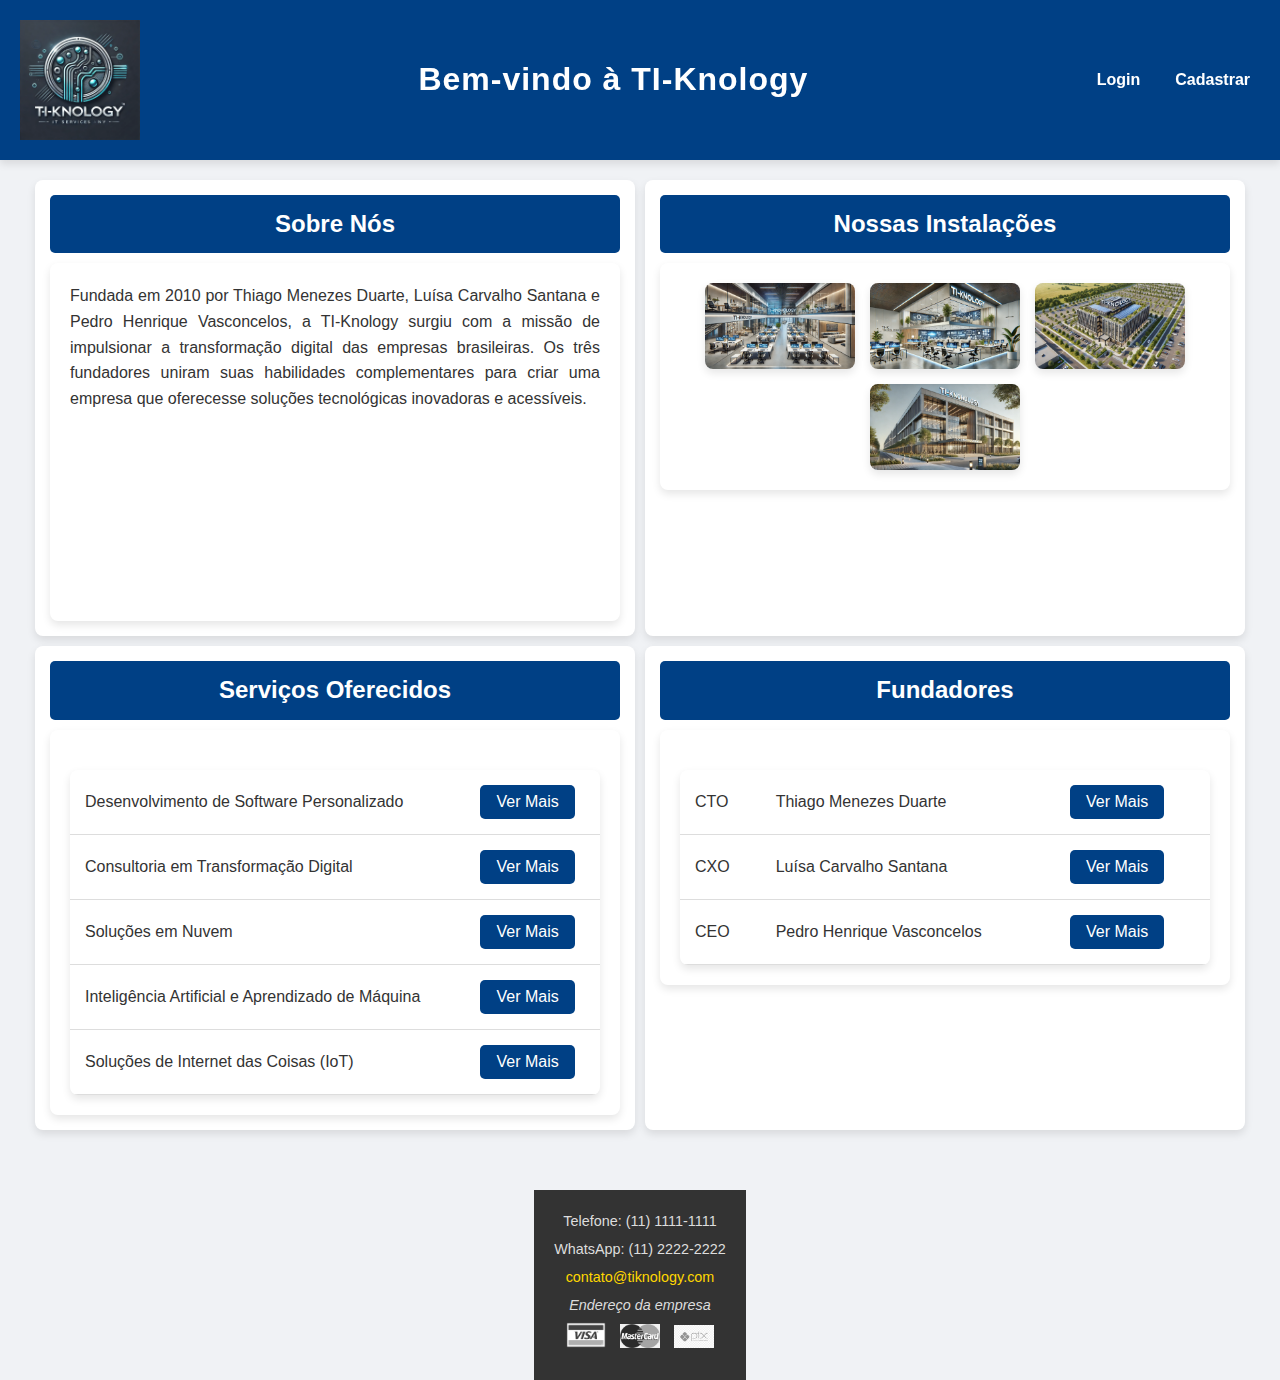
<file: back/src/main/front/index.html>
<!DOCTYPE html>
<html lang="pt-BR">
<head>
    <meta charset="UTF-8">
    <meta name="viewport" content="width=device-width, initial-scale=1.0">
    <title>Empresa de Serviços de TI</title>
    <link rel="stylesheet" href="css/global.css">
</head>
<body>
    <header>
        <img src="img/Logo.jpg" alt="Logo da Empresa">
        <h1>Bem-vindo à TI-Knology</h1>
        <nav>
            <a href="pages/login.html" id="loginLink">Login</a>
            <a href="pages/register.html" id="registerLink">Cadastrar</a>
            <a href="pages/service_requests.html" id="serviceContractLink" style="display: none;">Contrato de Serviço</a>
            <a href="pages/perfil.html" id="profileLink" style="display: none;">Perfil</a>
            <a href="#" id="logoutLink" style="display: none;" onclick="logout()">Logout</a>
        </nav>
    </header>
    <main>
        <!-- Seção Sobre Nós -->
        <section class="about">
            <h2>Sobre Nós</h2>
            <div class="section-content">
                <p>Fundada em 2010 por Thiago Menezes Duarte, Luísa Carvalho Santana e Pedro Henrique Vasconcelos, a TI-Knology surgiu com a missão de impulsionar a transformação digital das empresas brasileiras. Os três fundadores uniram suas habilidades complementares para criar uma empresa que oferecesse soluções tecnológicas inovadoras e acessíveis.</p>
                <iframe src="https://www.youtube.com/embed/f8ecM0zS7mw" frameborder="0" allow="accelerometer; autoplay; clipboard-write; encrypted-media; gyroscope; picture-in-picture" allowfullscreen></iframe>
            </div>
        </section>
        
        <!-- Seção Nossas Instalações -->
        <section class="gallery">
            <h2>Nossas Instalações</h2>
            <div class="section-content gallery-images">
                <img src="img/inst1.jpg" alt="Instalação 1" onclick="openModal('../img/inst1.jpg')">
                <img src="img/inst2.jpg" alt="Instalação 2" onclick="openModal('../img/inst2.jpg')">
                <img src="img/inst3.jpg" alt="Instalação 3" onclick="openModal('../img/inst3.jpg')">
                <img src="img/inst4.jpg" alt="Instalação 4" onclick="openModal('../img/inst4.jpg')">
            </div>
        </section>
        
        <!-- Seção Serviços Oferecidos em Tabela -->
        <section class="services">
            <h2>Serviços Oferecidos</h2>
            <div class="section-content">
                <table>
                    <tr>
                        <td>Desenvolvimento de Software Personalizado</td>
                        <td>
                            <button onclick="toggleVisibility('service1', this)">Ver Mais</button>
                            <p id="service1" style="display: none;">
                                A TI-Knology cria soluções de software sob medida para atender às necessidades específicas de cada cliente, incluindo aplicativos web, móveis e corporativos que são escaláveis e integrados aos sistemas existentes.
                            </p>
                        </td>
                    </tr>
                    <tr>
                        <td>Consultoria em Transformação Digital</td>
                        <td>
                            <button onclick="toggleVisibility('service2', this)">Ver Mais</button>
                            <p id="service2" style="display: none;">
                                Ajudamos empresas a modernizar seus processos e operações por meio de estratégias digitais eficazes, com análise do ambiente atual, identificação de oportunidades e implementação de tecnologias inovadoras.
                            </p>
                        </td>
                    </tr>
                    <tr>
                        <td>Soluções em Nuvem</td>
                        <td>
                            <button onclick="toggleVisibility('service3', this)">Ver Mais</button>
                            <p id="service3" style="display: none;">
                                Oferecemos serviços completos de migração para a nuvem, gerenciamento de infraestrutura e desenvolvimento de aplicações nativas em nuvem, garantindo uma transição segura para um ambiente moderno.
                            </p>
                        </td>
                    </tr>
                    <tr>
                        <td>Inteligência Artificial e Aprendizado de Máquina</td>
                        <td>
                            <button onclick="toggleVisibility('service4', this)">Ver Mais</button>
                            <p id="service4" style="display: none;">
                                Desenvolvemos e implementamos algoritmos avançados de IA e aprendizado de máquina para automatizar processos, melhorar a eficiência e gerar insights valiosos, integrando-os aos fluxos de trabalho existentes.
                            </p>
                        </td>
                    </tr>
                    <tr>
                        <td>Soluções de Internet das Coisas (IoT)</td>
                        <td>
                            <button onclick="toggleVisibility('service5', this)">Ver Mais</button>
                            <p id="service5" style="display: none;">
                                Integramos dispositivos e sistemas para coletar e analisar dados em tempo real, permitindo que as empresas monitorem operações, otimizem recursos e criem novos modelos de negócio baseados em IoT.
                            </p>

                        </td>
                    </tr>
                </table>
            </div>
        </section>
        
        <!-- Seção Fundadores -->
        <section class="team">
            <h2>Fundadores</h2>
            <div class="section-content">
                <table>
                    <tr>
                        <td>CTO</td>
                        <td>Thiago Menezes Duarte</td>
                        <td>
                            <button onclick="toggleVisibility('cv-thiago', this)">Ver Mais</button>
                            <p id="cv-thiago" class="cv-text" style="display: none;">
                                Thiago é um engenheiro de software com mais de 15 anos de experiência na indústria de tecnologia. Formado em Ciência da Computação pela Universidade Federal de Santa Catarina, ele se especializou em inteligência artificial e aprendizado de máquina. Antes de cofundar a empresa, Thiago trabalhou em empresas líderes do setor, desenvolvendo algoritmos avançados e soluções inovadoras que otimizaram processos e aumentaram a eficiência operacional.
                            </p>
                        </td>
                    </tr>
                    <tr>
                        <td>CXO</td>
                        <td>Luísa Carvalho Santana</td>
                        <td>
                            <button onclick="toggleVisibility('cv-luisa', this)">Ver Mais</button>
                            <p id="cv-luisa" class="cv-text" style="display: none;">
                                Luísa é especialista em design de experiência do usuário (UX) com um histórico sólido em criar interfaces intuitivas para aplicações complexas. Graduada em Design Digital pela Pontifícia Universidade Católica do Rio Grande do Sul, ela traz para a empresa sua paixão por tornar a tecnologia acessível e fácil de usar. Luísa já liderou equipes de design em várias startups de sucesso, contribuindo para produtos que ganharam prêmios no setor.
                            </p>
                        </td>
                    </tr>
                    <tr>
                        <td>CEO</td>
                        <td>Pedro Henrique Vasconcelos</td>
                        <td>
                            <button onclick="toggleVisibility('cv-pedro', this)">Ver Mais</button>
                            <p id="cv-pedro" class="cv-text" style="display: none;">
                                Pedro Henrique é um estrategista de negócios com foco em tecnologia e inovação. Com MBA em Gestão Estratégica pela Fundação Dom Cabral, ele tem um talento natural para identificar tendências de mercado e transformar ideias em produtos viáveis. Antes de fundar a empresa, Pedro Henrique atuou como consultor para grandes corporações, ajudando-as a navegar pelo cenário digital em constante mudança e a implementar soluções tecnológicas eficazes.
                            </p>
                        </td>
                    </tr>
                </table>
            </div>
        </section>
    </main>

    <!-- Rodapé -->
    <footer>
        <ul class="contact">
            <li>Telefone: (11) 1111-1111</li>
            <li>WhatsApp: (11) 2222-2222</li>
            <li><a href="mailto:contato@tiknology.com">contato@tiknology.com</a></li>
        </ul>
        <address>Endereço da empresa</address>
        <div class="payment">
            <img src="img/visa.png" alt="Visa">
            <img src="img/mastercard.png" alt="Mastercard">
            <img src="img/pix.png" alt="Pix">
        </div>
    </footer>

    <!-- Modal para exibir a imagem em tamanho maior -->
    <div id="imageModal" class="modal">
        <span class="close" onclick="closeModal()">&times;</span>
        <img class="modal-content" id="expandedImg">
    </div>

    <!-- Scripts externos -->
    <script src="js/gallery.js"></script>
    <script src="js/toggleVisibility.js"></script>
    <script src="js/loginStatus.js"></script>
</body>
</html>
</file>
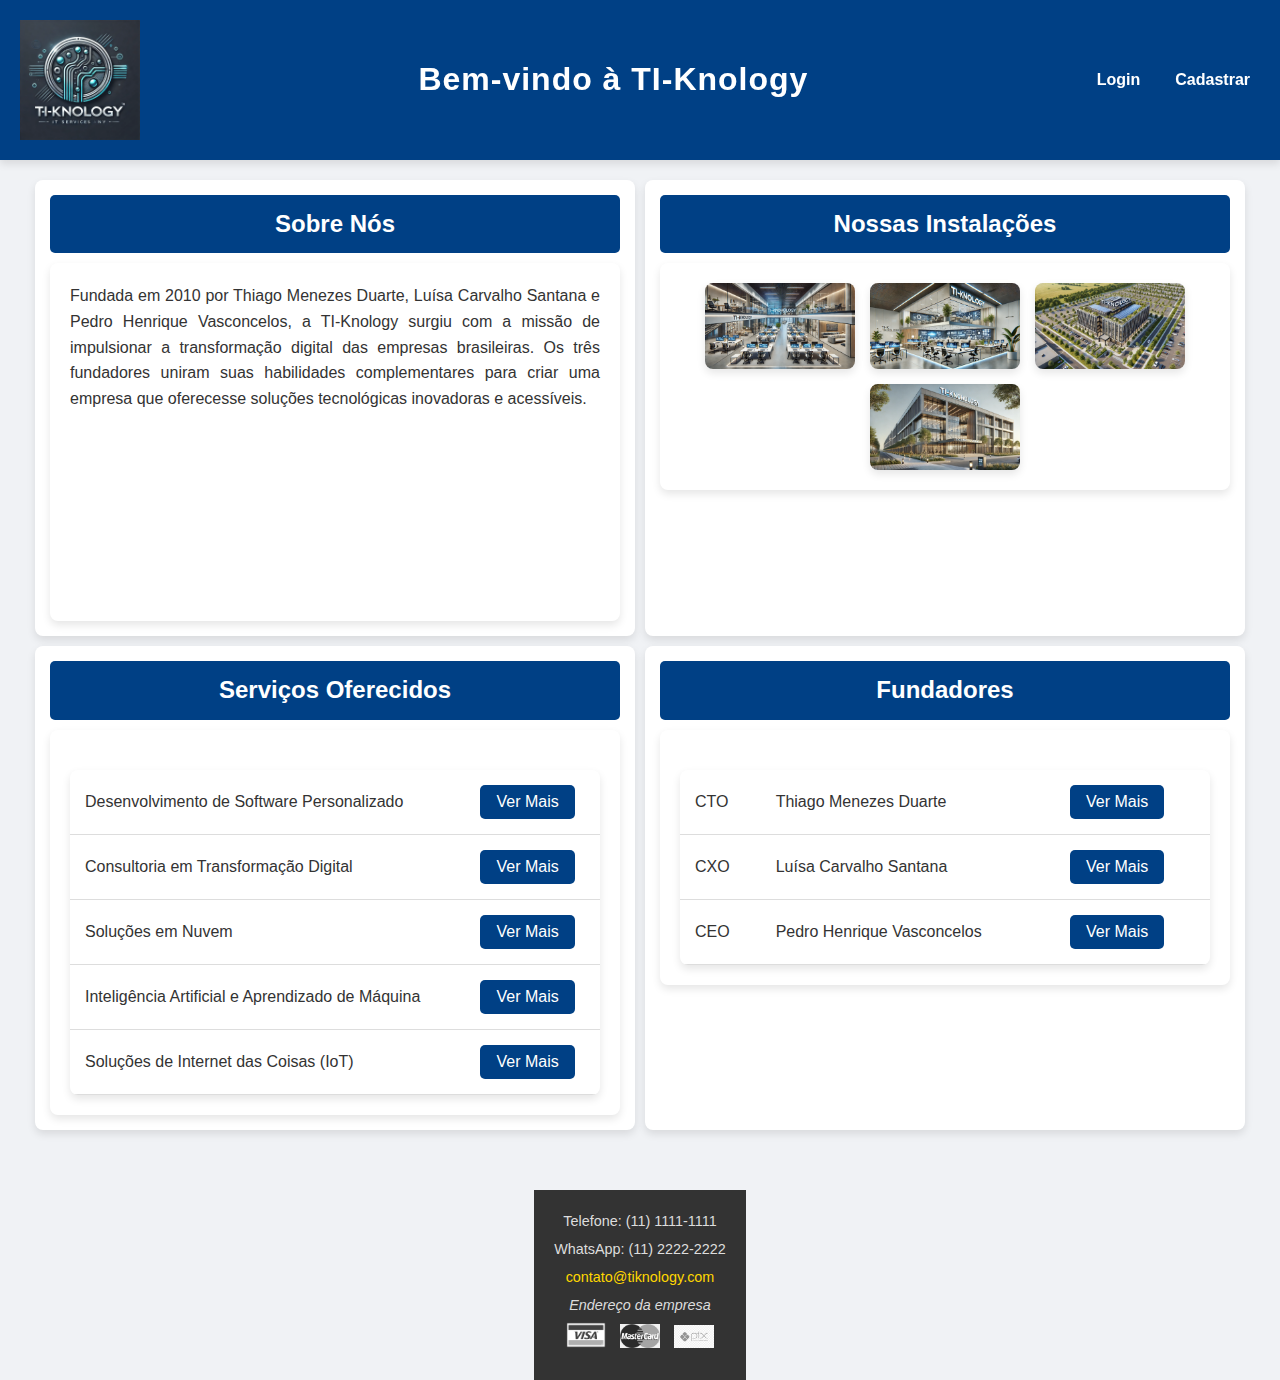
<file: back/src/main/front/pages/index.html>
<!DOCTYPE html>
<html lang="pt-BR">
<head>
    <meta charset="UTF-8">
    <meta name="viewport" content="width=device-width, initial-scale=1.0">
    <title>Empresa de Serviços de TI</title>
    <link rel="stylesheet" href="../css/global.css">
</head>
<body>
    <header>
        <img src="../img/Logo.jpg" alt="Logo da Empresa">
        <h1>Bem-vindo à TI-Knology</h1>
        <nav>
            <a href="../pages/login.html" id="loginLink">Login</a>
            <a href="../pages/register.html" id="registerLink">Cadastrar</a>
            <a href="../pages/service_requests.html" id="serviceContractLink" style="display: none;">Contrato de Serviço</a>
            <a href="../pages/perfil.html" id="profileLink" style="display: none;">Perfil</a>
            <a href="#" id="logoutLink" style="display: none;" onclick="logout()">Logout</a>
        </nav>
    </header>
    <main>
        <!-- Seção Sobre Nós -->
        <section class="about">
            <h2>Sobre Nós</h2>
            <div class="section-content">
                <p>Fundada em 2010 por Thiago Menezes Duarte, Luísa Carvalho Santana e Pedro Henrique Vasconcelos, a TI-Knology surgiu com a missão de impulsionar a transformação digital das empresas brasileiras. Os três fundadores uniram suas habilidades complementares para criar uma empresa que oferecesse soluções tecnológicas inovadoras e acessíveis.</p>
                <iframe src="https://www.youtube.com/embed/f8ecM0zS7mw" frameborder="0" allow="accelerometer; autoplay; clipboard-write; encrypted-media; gyroscope; picture-in-picture" allowfullscreen></iframe>
            </div>
        </section>
        
        <!-- Seção Nossas Instalações -->
        <section class="gallery">
            <h2>Nossas Instalações</h2>
            <div class="section-content gallery-images">
                <img src="../img/inst1.jpg" alt="Instalação 1" onclick="openModal('../img/inst1.jpg')">
                <img src="../img/inst2.jpg" alt="Instalação 2" onclick="openModal('../img/inst2.jpg')">
                <img src="../img/inst3.jpg" alt="Instalação 3" onclick="openModal('../img/inst3.jpg')">
                <img src="../img/inst4.jpg" alt="Instalação 4" onclick="openModal('../img/inst4.jpg')">
            </div>
        </section>
        
        <!-- Seção Serviços Oferecidos em Tabela -->
        <section class="services">
            <h2>Serviços Oferecidos</h2>
            <div class="section-content">
                <table>
                    <tr>
                        <td>Desenvolvimento de Software Personalizado</td>
                        <td>
                            <button onclick="toggleVisibility('service1', this)">Ver Mais</button>
                            <p id="service1" style="display: none;">
                                A TI-Knology cria soluções de software sob medida para atender às necessidades específicas de cada cliente, incluindo aplicativos web, móveis e corporativos que são escaláveis e integrados aos sistemas existentes.
                            </p>
                        </td>
                    </tr>
                    <tr>
                        <td>Consultoria em Transformação Digital</td>
                        <td>
                            <button onclick="toggleVisibility('service2', this)">Ver Mais</button>
                            <p id="service2" style="display: none;">
                                Ajudamos empresas a modernizar seus processos e operações por meio de estratégias digitais eficazes, com análise do ambiente atual, identificação de oportunidades e implementação de tecnologias inovadoras.
                            </p>
                        </td>
                    </tr>
                    <tr>
                        <td>Soluções em Nuvem</td>
                        <td>
                            <button onclick="toggleVisibility('service3', this)">Ver Mais</button>
                            <p id="service3" style="display: none;">
                                Oferecemos serviços completos de migração para a nuvem, gerenciamento de infraestrutura e desenvolvimento de aplicações nativas em nuvem, garantindo uma transição segura para um ambiente moderno.
                            </p>
                        </td>
                    </tr>
                    <tr>
                        <td>Inteligência Artificial e Aprendizado de Máquina</td>
                        <td>
                            <button onclick="toggleVisibility('service4', this)">Ver Mais</button>
                            <p id="service4" style="display: none;">
                                Desenvolvemos e implementamos algoritmos avançados de IA e aprendizado de máquina para automatizar processos, melhorar a eficiência e gerar insights valiosos, integrando-os aos fluxos de trabalho existentes.
                            </p>
                        </td>
                    </tr>
                    <tr>
                        <td>Soluções de Internet das Coisas (IoT)</td>
                        <td>
                            <button onclick="toggleVisibility('service5', this)">Ver Mais</button>
                            <p id="service5" style="display: none;">
                                Integramos dispositivos e sistemas para coletar e analisar dados em tempo real, permitindo que as empresas monitorem operações, otimizem recursos e criem novos modelos de negócio baseados em IoT.
                            </p>

                        </td>
                    </tr>
                </table>
            </div>
        </section>
        
        <!-- Seção Fundadores -->
        <section class="team">
            <h2>Fundadores</h2>
            <div class="section-content">
                <table>
                    <tr>
                        <td>CTO</td>
                        <td>Thiago Menezes Duarte</td>
                        <td>
                            <button onclick="toggleVisibility('cv-thiago', this)">Ver Mais</button>
                            <p id="cv-thiago" class="cv-text" style="display: none;">
                                Thiago é um engenheiro de software com mais de 15 anos de experiência na indústria de tecnologia. Formado em Ciência da Computação pela Universidade Federal de Santa Catarina, ele se especializou em inteligência artificial e aprendizado de máquina. Antes de cofundar a empresa, Thiago trabalhou em empresas líderes do setor, desenvolvendo algoritmos avançados e soluções inovadoras que otimizaram processos e aumentaram a eficiência operacional.
                            </p>
                        </td>
                    </tr>
                    <tr>
                        <td>CXO</td>
                        <td>Luísa Carvalho Santana</td>
                        <td>
                            <button onclick="toggleVisibility('cv-luisa', this)">Ver Mais</button>
                            <p id="cv-luisa" class="cv-text" style="display: none;">
                                Luísa é especialista em design de experiência do usuário (UX) com um histórico sólido em criar interfaces intuitivas para aplicações complexas. Graduada em Design Digital pela Pontifícia Universidade Católica do Rio Grande do Sul, ela traz para a empresa sua paixão por tornar a tecnologia acessível e fácil de usar. Luísa já liderou equipes de design em várias startups de sucesso, contribuindo para produtos que ganharam prêmios no setor.
                            </p>
                        </td>
                    </tr>
                    <tr>
                        <td>CEO</td>
                        <td>Pedro Henrique Vasconcelos</td>
                        <td>
                            <button onclick="toggleVisibility('cv-pedro', this)">Ver Mais</button>
                            <p id="cv-pedro" class="cv-text" style="display: none;">
                                Pedro Henrique é um estrategista de negócios com foco em tecnologia e inovação. Com MBA em Gestão Estratégica pela Fundação Dom Cabral, ele tem um talento natural para identificar tendências de mercado e transformar ideias em produtos viáveis. Antes de fundar a empresa, Pedro Henrique atuou como consultor para grandes corporações, ajudando-as a navegar pelo cenário digital em constante mudança e a implementar soluções tecnológicas eficazes.
                            </p>
                        </td>
                    </tr>
                </table>
            </div>
        </section>
    </main>

    <!-- Rodapé -->
    <footer>
        <ul class="contact">
            <li>Telefone: (11) 1111-1111</li>
            <li>WhatsApp: (11) 2222-2222</li>
            <li><a href="mailto:contato@tiknology.com">contato@tiknology.com</a></li>
        </ul>
        <address>Endereço da empresa</address>
        <div class="payment">
            <img src="../img/visa.png" alt="Visa">
            <img src="../img/mastercard.png" alt="Mastercard">
            <img src="../img/pix.png" alt="Pix">
        </div>
    </footer>

    <!-- Modal para exibir a imagem em tamanho maior -->
    <div id="imageModal" class="modal">
        <span class="close" onclick="closeModal()">&times;</span>
        <img class="modal-content" id="expandedImg">
    </div>

    <!-- Scripts externos -->
    <script src="../js/gallery.js"></script>
    <script src="../js/toggleVisibility.js"></script>
    <script src="../js/loginStatus.js"></script>
</body>
</html>
</file>
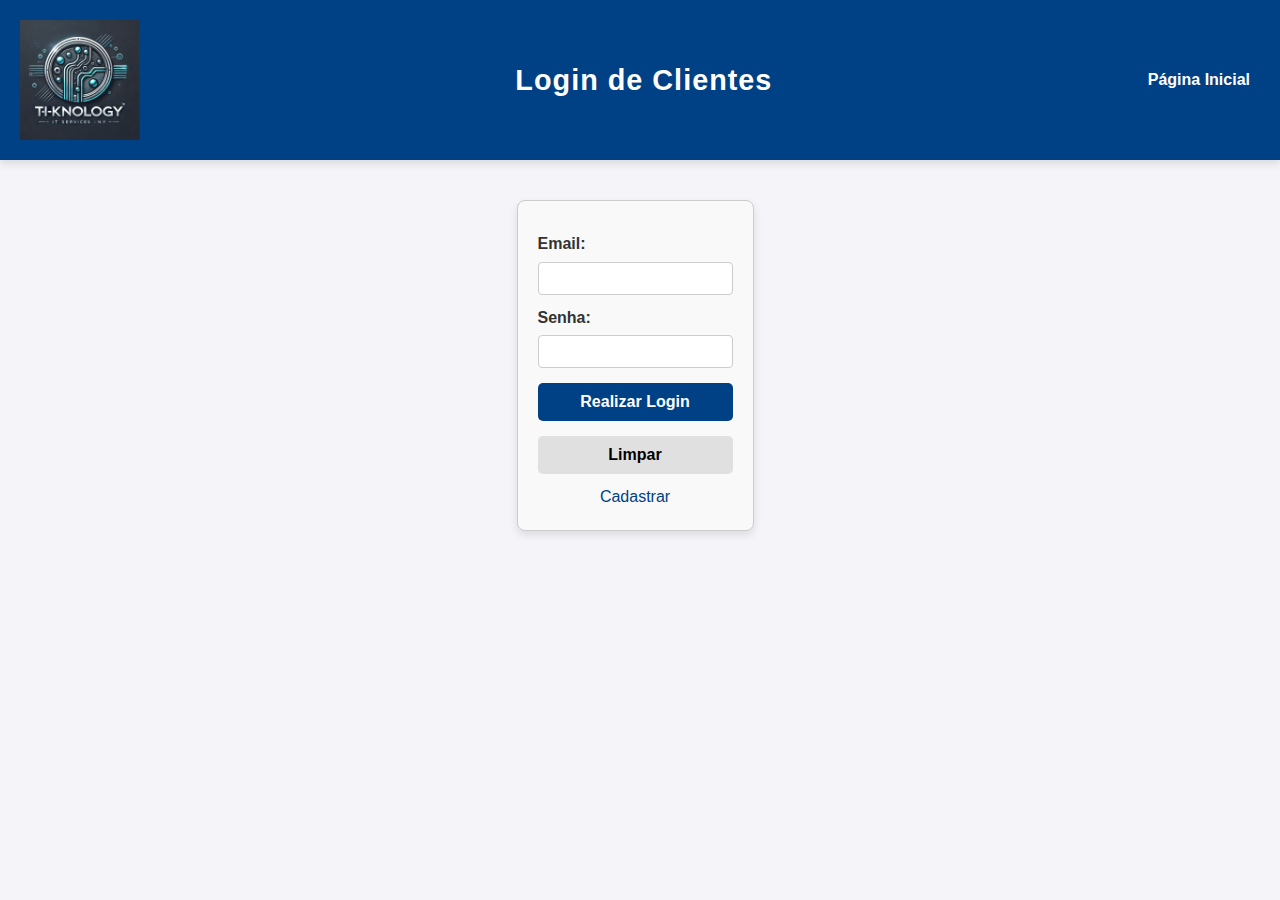
<file: back/src/main/front/pages/editarPerfil.html>
<!DOCTYPE html>
<html lang="pt-BR">
<head>
    <meta charset="UTF-8">
    <meta name="viewport" content="width=device-width, initial-scale=1.0">
    <title>Edição de Perfil</title>
    <link rel="stylesheet" href="../css/global.css">
    <link rel="stylesheet" href="../css/profileEdit.css">
</head>
<body>
    <header>
        <img src="../img/Logo.jpg" alt="Logo da Empresa">
        <h1>Editar Perfil</h1>
        <nav>
            <a href="../index.html" class="header-link">Página Inicial</a>
            <a href="service_requests.html" class="header-link">Contratar Serviço</a>
            <a href="login.html" onclick="logout()" class="header-link">Logout</a>
        </nav>
    </header>
    <main>
        <section class="profile-section">
            <h2>Dados Pessoais</h2>
            <form id="profileForm">
                <label for="name">Nome:</label>
                <input type="text" id="name" required>

                <label for="email">Email:</label>
                <input type="email" id="email" required>

                <label for="phone">Telefone:</label>
                <input type="tel" id="phone" placeholder="(00) 00000-0000">

                <button type="button" onclick="updateProfile()">Salvar Alterações</button>
                <button type="button" onclick="confirmDeleteAccount()">Excluir Conta</button>
                <button type="button" style="background-color: #ccc; color: #333;" onclick="window.location.href='trocarSenha.html'">Trocar Senha</button>
            </form>
            <p id="profileMessage"></p>
        </section>
    </main>
    <script src="../js/profileEdit.js"></script>
</body>
</html>
</file>
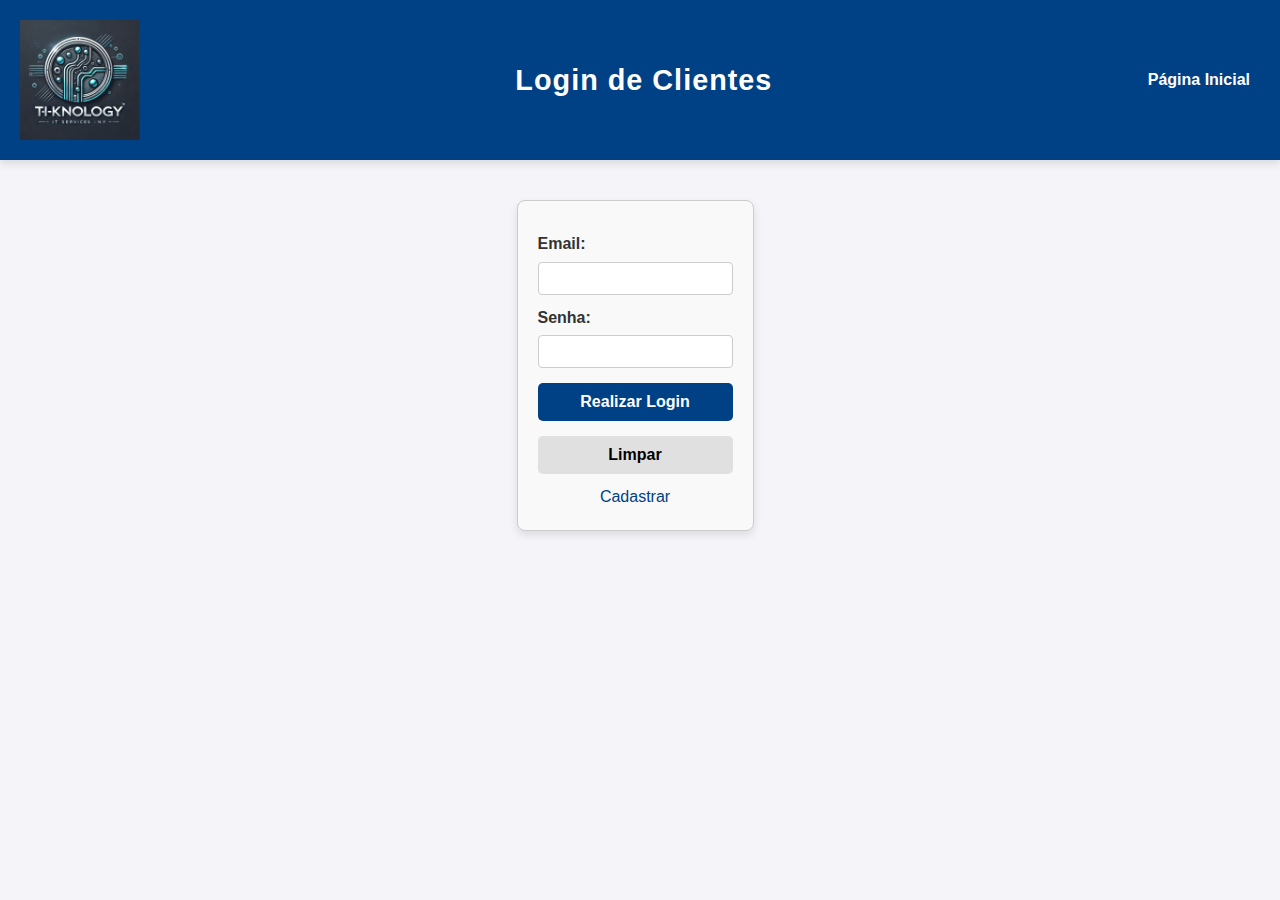
<file: back/src/main/front/pages/login.html>
<!DOCTYPE html>
<html lang="pt-BR">
<head>
    <meta charset="UTF-8">
    <meta name="viewport" content="width=device-width, initial-scale=1.0">
    <title>Login de Clientes</title>
    <link rel="stylesheet" href="../css/global.css">
    <link rel="stylesheet" href="../css/login.css">
</head>
<body>
    <header>
        <img src="../img/Logo.jpg" alt="Logo da Empresa">
        <h1>Login de Clientes</h1>
        <nav>
            <a href="../index.html" class="header-link">Página Inicial</a>
        </nav>
    </header>
    <main>
        <form id="loginForm">
            <label for="email">Email:</label>
            <input type="email" id="email" required>
            <label for="password">Senha:</label>
            <input type="password" id="password" required>
            <button type="button" onclick="validateLogin()">Realizar Login</button>
            <button type="reset">Limpar</button>
            <a href="register.html">Cadastrar</a>
        </form>
        <p id="loginMessage"></p>
    </main>
    <script src="../js/login.js"></script>
</body>
</html>
</file>
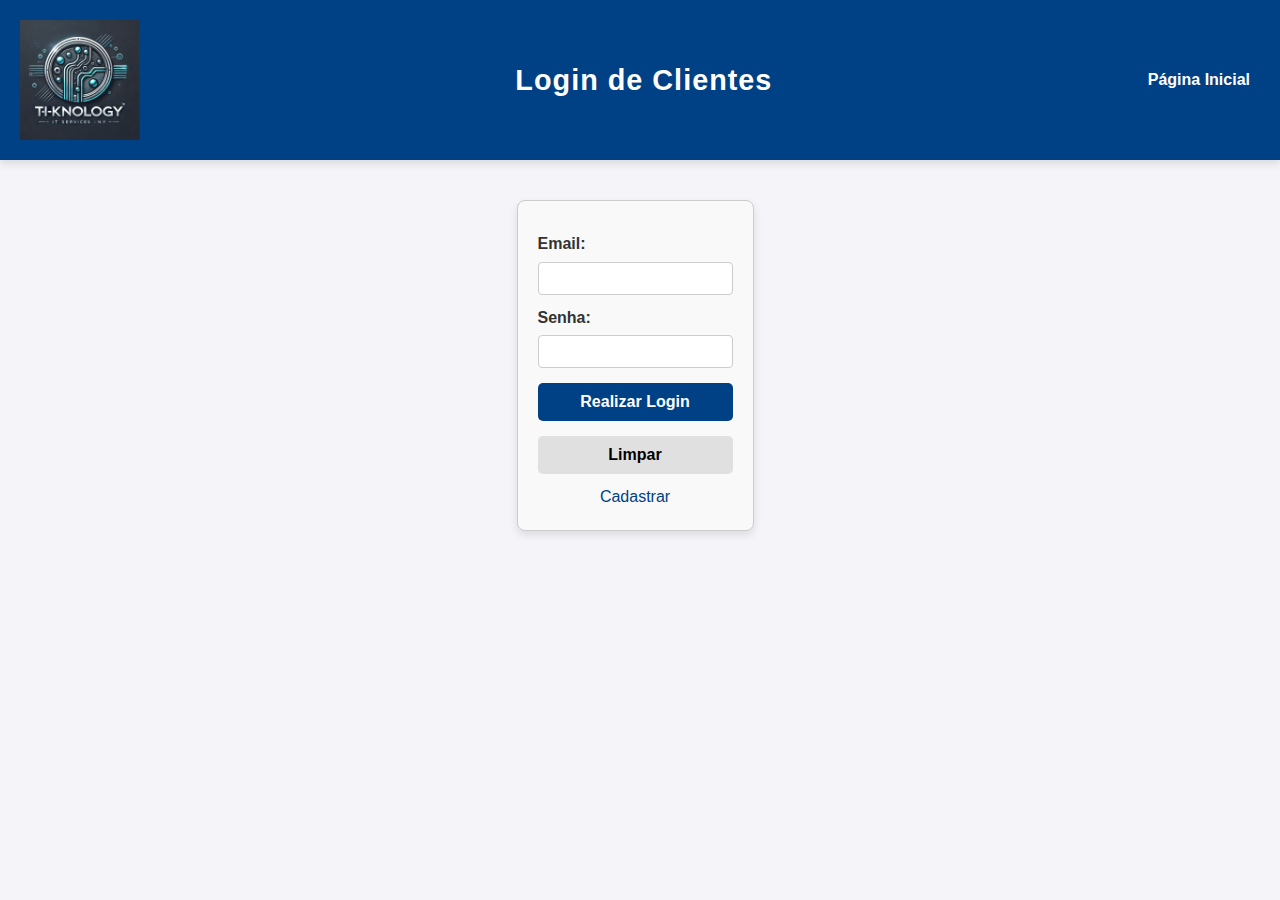
<file: back/src/main/front/pages/perfil.html>
<!DOCTYPE html>
<html lang="pt-BR">
<head>
    <meta charset="UTF-8">
    <meta name="viewport" content="width=device-width, initial-scale=1.0">
    <title>Perfil do Usuário</title>
    <link rel="stylesheet" href="../css/global.css">
    <link rel="stylesheet" href="../css/profile.css">
</head>
<body>
    <header>
        <h1>Perfil do Usuário</h1>
        <nav>
            <a href="../index.html" class="header-link">Página Inicial</a>
            <a href="editarPerfil.html" class="header-link">Editar Perfil</a>
            <a href="login.html" onclick="logout()" class="header-link">Logout</a>
        </nav>
    </header>

    <main>
        <section class="profile-section">
            <h2>Dados Pessoais</h2>
            <div class="profile-content">
                <label for="userName">Nome:</label>
                <p id="userName">Nome do Usuário</p>
                <label for="userEmail">Email:</label>
                <p id="userEmail">email@exemplo.com</p>
            </div>
            <div class="edit-profile-link">
                <a href="editarPerfil.html">Editar Perfil</a>
            </div>
        </section>

        <section class="services-section">
            <h2>Serviços Contratados</h2>
            <table>
                <thead>
                    <tr>
                        <th>Data</th>
                        <th>Serviço</th>
                        <th>Status</th>
                        <th>Preço</th>
                        <th>Prazo</th>
                    </tr>
                </thead>
                <tbody id="servicesTableBody">
                    <!-- As linhas de serviços serão adicionadas dinamicamente -->
                </tbody>
            </table>
        </section>
    </main>
    <script src="../js/loginStatus.js"></script>
    <script src="../js/profile.js"></script>
</body>
</html>
</file>
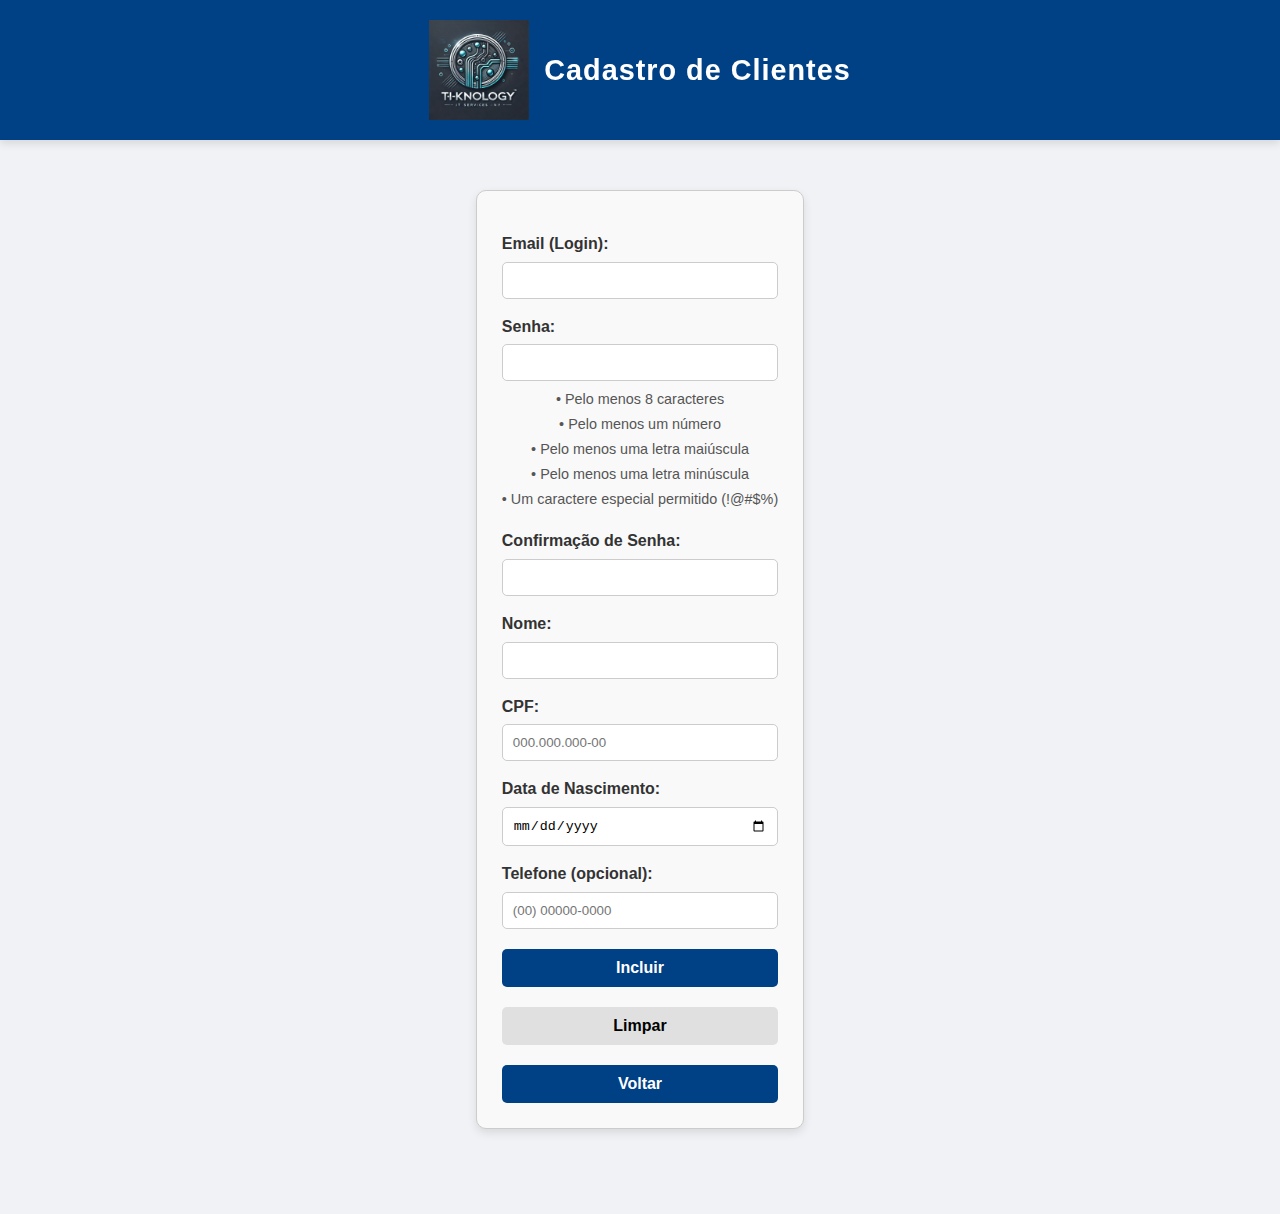
<file: back/src/main/front/pages/register.html>
<!DOCTYPE html>
<html lang="pt-BR">
<head>
    <meta charset="UTF-8">
    <meta name="viewport" content="width=device-width, initial-scale=1.0">
    <title>Cadastro de Clientes</title>
    <link rel="stylesheet" href="../css/global.css">
    <link rel="stylesheet" href="../css/register.css">
</head>
<body>
    <header>
        <img src="../img/Logo.jpg" alt="Logo da Empresa">
        <h1>Cadastro de Clientes</h1>
    </header>
    <main>
        <form id="registerForm">
            <label for="email">Email (Login):</label>
            <input type="email" id="email" required>

            <label for="password">Senha:</label>
            <input type="password" id="password" required>
            <div id="passwordFeedback" class="password-feedback">
                <p id="lengthRequirement">• Pelo menos 8 caracteres</p>
                <p id="numberRequirement">• Pelo menos um número</p>
                <p id="uppercaseRequirement">• Pelo menos uma letra maiúscula</p>
                <p id="lowercaseRequirement">• Pelo menos uma letra minúscula</p>
                <p id="specialCharRequirement">• Um caractere especial permitido (!@#$%)</p>
            </div>

            <label for="confirmPassword">Confirmação de Senha:</label>
            <input type="password" id="confirmPassword" required>

            <label for="name">Nome:</label>
            <input type="text" id="name" required>

            <label for="cpf">CPF:</label>
            <input type="text" id="cpf" required placeholder="000.000.000-00">

            <label for="birthDate">Data de Nascimento:</label>
            <input type="date" id="birthDate" required>

            <label for="phone">Telefone (opcional):</label>
            <input type="tel" id="phone" placeholder="(00) 00000-0000">
            
            <button type="button" onclick="validateRegistration()">Incluir</button>
            <button type="reset">Limpar</button>
            <button type="button" onclick="window.history.back()">Voltar</button>
        </form>
    </main>
    
    <div id="registerMessageContainer">
        <p id="registerMessage"></p>
    </div>
    <script src="../js/register.js"></script>
</body>
</html>
</file>
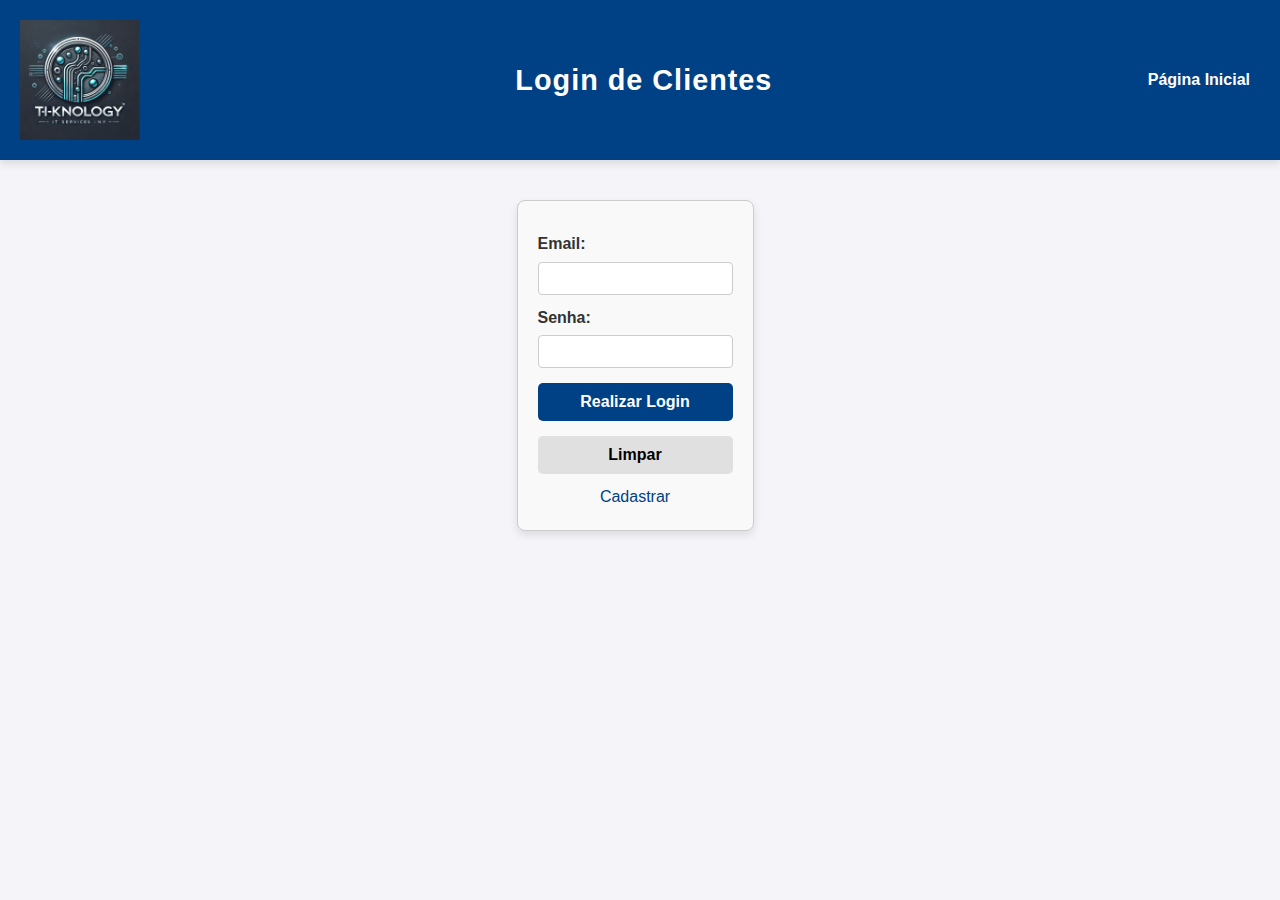
<file: back/src/main/front/pages/service_requests.html>
<!DOCTYPE html>
<html lang="pt-BR">
<head>
    <meta charset="UTF-8">
    <meta name="viewport" content="width=device-width, initial-scale=1.0">
    <title>Solicitações de Serviço</title>
    <link rel="stylesheet" href="../css/serviceRequests.css">
</head>
<body>
    <header>
        <h1>Solicitações de Serviço</h1>
        <nav>
            <a href="../index.html" class="header-link">Página Inicial</a>
            <a href="perfil.html" class="header-link">Perfil</a>
            <a href="login.html" onclick="logout()" class="header-link">Logout</a>
        </nav>
    </header>

    <main>
        <p id="userName">Seja bem-vindo, Nome do Usuário</p>
        <label for="serviceType">Tipo de Serviço:</label>
        <select id="serviceType" onchange="updateServiceDetails()">
        </select>


        <p>Preço: <span id="servicePrice">-</span></p>
        <p>Prazo: <span id="serviceDeadline">-</span></p>
        <p>Data Prevista de Conclusão: <span id="expectedDate">-</span></p>

        <button onclick="addRequest()">Adicionar Solicitação</button>
        <button onclick="openPaymentModal()">Finalizar Compra</button>

        <!-- Exibição do valor parcial fixo acima da tabela -->
        <div>
            <h3>Valor Parcial: <span id="partialValue">R$ 0,00</span></h3>
        </div>
        

        <table>
            <thead>
                <tr>
                    <th>Data</th>
                    <th>Serviço</th>
                    <th>Status</th>
                    <th>Preço</th>
                    <th>Prazo</th>
                    <th>Ação</th>
                </tr>
            </thead>
            <tbody id="serviceRequestsTableBody">
                <!-- Linhas de solicitação serão adicionadas dinamicamente -->
            </tbody>
        </table>
    </main>

    <!-- Modal para seleção de forma de pagamento -->
    <div id="paymentModal" class="modal">
        <div class="modal-content">
            <h2>Escolha a Forma de Pagamento</h2>
            <!-- Exibição do valor total com impostos e frete -->
            <h3>Valor Parcial: <span id="modalPartialValue">R$ 0,00</span></h3>
            <h3>Impostos (10%): <span id="taxesValue">R$ 0,00</span></h3>
            <h3>Frete: <span id="shippingValue">R$ 50,00</span></h3>
            <h3>Valor Total: <span id="totalValue">R$ 0,00</span></h3>

            <div>
                <!-- Opções de pagamento com imagens de Visa, MasterCard e Pix -->
                <img src="../img/visa.png" alt="Visa" class="payment-option" onclick="selectPaymentMethod('visa')">
                <img src="../img/mastercard.png" alt="MasterCard" class="payment-option" onclick="selectPaymentMethod('mastercard')">
                <img src="../img/pix.png" alt="Pix" class="payment-option" onclick="selectPaymentMethod('pix')">
            </div>
            
            <!-- Formulário para dados do cartão de crédito -->
            <div id="creditCardForm">
                <h3>Insira os dados do Cartão</h3>
                <input type="text" id="cardNumber" placeholder="Número do Cartão"><br>
                <input type="text" id="cardName" placeholder="Nome no Cartão"><br>
                <input type="text" id="cardCVC" placeholder="CVC"><br>
                <button onclick="finalizarCompra()">Confirmar Pagamento</button>
            </div>
            
            <!-- QR Code para pagamento via Pix -->
            <div id="qrCodePix">
                <h3>Escaneie o QR Code com seu aplicativo de banco</h3>
                <img src="../img/qrcode.png" alt="QR Code para Pix" style="width: 150px; height: 150px;">
            </div>
            
            <button onclick="closePaymentModal()">Cancelar</button>
        </div>
    </div>

    <script src="../js/serviceRequests.js"></script>
</body>
</html>
</file>
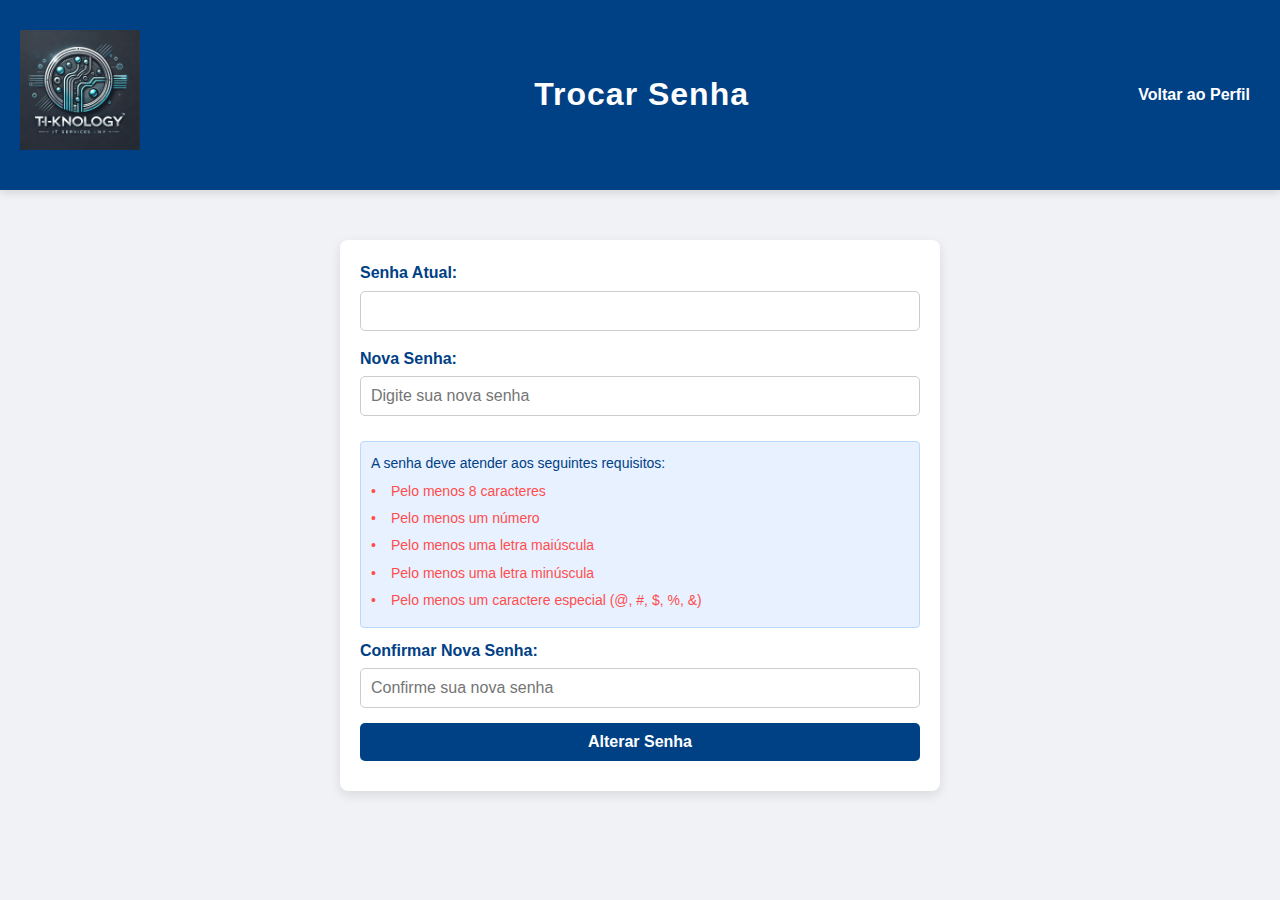
<file: back/src/main/front/pages/trocarSenha.html>
<!DOCTYPE html>
<html lang="pt-BR">
<head>
    <meta charset="UTF-8">
    <meta name="viewport" content="width=device-width, initial-scale=1.0">
    <title>Trocar Senha</title>
    <link rel="stylesheet" href="../css/global.css">
    <link rel="stylesheet" href="../css/trocarSenha.css">
</head>
<body>
    <header>
        <img src="../img/Logo.jpg" alt="Logo da Empresa">
        <h1>Trocar Senha</h1>
        <nav>
            <a href="editarPerfil.html" class="header-link">Voltar ao Perfil</a>
        </nav>
    </header>
    <main>
        <section class="password-section">
            <form id="passwordForm">
                <label for="currentPassword">Senha Atual:</label>
                <input type="password" id="currentPassword" required>

                <label for="newPassword">Nova Senha:</label>
                <input type="password" id="newPassword" placeholder="Digite sua nova senha" required oninput="validatePasswordRequirements()">

                <div id="passwordInstructions">
                    A senha deve atender aos seguintes requisitos:
                    <ul>
                        <li id="lengthRequirement" class="invalid">Pelo menos 8 caracteres</li>
                        <li id="numberRequirement" class="invalid">Pelo menos um número</li>
                        <li id="uppercaseRequirement" class="invalid">Pelo menos uma letra maiúscula</li>
                        <li id="lowercaseRequirement" class="invalid">Pelo menos uma letra minúscula</li>
                        <li id="specialCharRequirement" class="invalid">Pelo menos um caractere especial (@, #, $, %, &)</li>
                    </ul>
                </div>

                <label for="confirmPassword">Confirmar Nova Senha:</label>
                <input type="password" id="confirmPassword" placeholder="Confirme sua nova senha" required>

                <button type="button" onclick="changePassword()">Alterar Senha</button>
            </form>
            <p id="passwordMessage"></p>
        </section>
    </main>
    <script src="../js/trocarSenha.js"></script>
</body>
</html>
</file>
<file: back/src/main/front/css/global.css>
/* Estilos Globais */
* {
    margin: 0;
    padding: 0;
    box-sizing: border-box;
}

/* Cabeçalho */
header {
    background-color: #004085;
    color: #fff;
    padding: 30px 20px;
    text-align: center;
    box-shadow: 0 4px 8px rgba(0, 0, 0, 0.1);
    width: 100%;
    position: sticky;
    top: 0;
    z-index: 1000;
}

header h1 {
    font-size: 2rem;
    margin: 10px 0;
    letter-spacing: 1px;
}

header nav a {
    color: #fff;
    margin: 0 10px;
    text-decoration: none;
    font-weight: bold;
    transition: color 0.3s ease;
}

header nav a:hover {
    color: #ffd700;
}

body {
    font-family: 'Arial', sans-serif;
    background-color: #f0f2f5;
    color: #333;
    line-height: 1.6;
    display: flex;
    flex-direction: column; /* Coloca o header no topo e o conteúdo abaixo */
    align-items: center;
    min-height: 100vh;
    margin: 0;
}

main {
    max-width: 1400px;
    width: 100%;
    padding: 20px;
    text-align: center;
    display: flex;
    flex-wrap: wrap; /* Permite que as seções quebrem linha se necessário */
    gap: 10px; /* Espaço entre as seções */
    justify-content: center; /* Centraliza as seções */
}

/* Estilos para as Seções */
section {
    flex: 1 1 50%; /* Cada seção ocupa cerca de 45% da largura da linha, ajustável conforme o espaço */
    min-width: 300px; /* Define um mínimo para evitar que as seções fiquem muito estreitas */
    max-width: 600px; /* Limita a largura máxima de cada seção */
    padding: 15px;
    background-color: #fff;
    border-radius: 8px;
    box-shadow: 0 4px 8px rgba(0, 0, 0, 0.1);
    text-align: left;
}

h2 {
    background-color: #004085;
    color: #fff;
    padding: 10px;
    border-radius: 5px;
    text-align: center;
    margin-bottom: 10px;
}

/* Centralizar e estilizar conteúdo das seções */
.section-content {
    padding: 20px;
    background-color: #ffffff;
    border-radius: 8px;
    box-shadow: 0 4px 8px rgba(0, 0, 0, 0.1);
}

/* Galeria de Imagens */
.gallery-images {
    display: flex;
    gap: 15px;
    flex-wrap: wrap;
    justify-content: center;
}

.gallery-images img {
    width: 150px;
    height: auto;
    border-radius: 8px;
    transition: transform 0.3s ease, box-shadow 0.3s ease;
    box-shadow: 0 4px 8px rgba(0, 0, 0, 0.1);
}

.gallery-images img:hover {
    transform: scale(1.05);
    box-shadow: 0 6px 12px rgba(0, 0, 0, 0.2);
}

/* Modal para exibir a imagem em tamanho maior */
.modal {
    display: none;
    position: fixed;
    z-index: 1000;
    padding-top: 50px;
    left: 0;
    top: 0;
    width: 100%;
    height: 100%;
    background-color: rgba(0, 0, 0, 0.8);
}

.modal-content {
    display: block;
    margin: auto;
    max-width: 90%;
    max-height: 80%;
    border-radius: 8px;
    box-shadow: 0 4px 8px rgba(0, 0, 0, 0.2);
}

.close {
    position: absolute;
    top: 20px;
    right: 35px;
    color: #ffffff;
    font-size: 40px;
    font-weight: bold;
    cursor: pointer;
    transition: color 0.3s;
}

.close:hover,
.close:focus {
    color: #ff0000;
}

/* Tabela de Fundadores */
table {
    width: 100%;
    border-collapse: collapse;
    margin-top: 20px;
    background-color: #ffffff;
    border-radius: 8px;
    overflow: hidden;
    box-shadow: 0 4px 8px rgba(0, 0, 0, 0.1);
}

table th, table td {
    padding: 15px;
    border-bottom: 1px solid #ddd;
    text-align: left;
}

table th {
    background-color: #004085;
    color: #fff;
    font-weight: bold;
}

table tr:hover {
    background-color: #f4f4f4;
}

/* Responsividade para telas menores (smartphones) */
@media (max-width: 768px) {
    main {
        flex-direction: column; /* Empilha as seções verticalmente em telas pequenas */
    }
    
    header h1 {
        font-size: 1.5rem;
    }

    .gallery-images img {
        width: 120px;
    }

    h2 {
        font-size: 1.2rem;
        padding: 8px;
    }

    table th, table td {
        padding: 10px;
    }

    .close {
        font-size: 30px;
    }

    main {
        padding: 10px;
    }
}

/* Estilo para os ícones de pagamento no rodapé */
.payment img {
    width: 40px; /* Define uma largura padrão */
    height: auto; /* Mantém a proporção da altura */
    margin: 5px; /* Adiciona um espaçamento entre as imagens */
    filter: grayscale(100%); /* Opcional: coloca em escala de cinza */
    transition: filter 0.3s ease; /* Efeito de transição para hover */
}

.payment img:hover {
    filter: grayscale(0%); /* Retira o filtro ao passar o mouse */
}

/* Estilos para os botões "Ver CV" */
button {
    padding: 8px 16px;
    background-color: #004085;
    color: #fff;
    border: none;
    border-radius: 5px;
    cursor: pointer;
    font-size: 1rem;
    transition: background-color 0.3s ease, transform 0.3s ease;
}

button:hover {
    background-color: #003366;
    transform: scale(1.05);
}

button:focus {
    outline: none;
}

/* Footer */
footer {
    background-color: #333;
    color: #ddd;
    padding: 20px;
    text-align: center;
    margin-top: 40px;
    font-size: 0.9rem;
}

footer ul.contact {
    list-style: none;
    padding: 0;
}

footer ul.contact li {
    margin-bottom: 5px;
}

footer a {
    color: #ffd700;
    text-decoration: none;
}

footer a:hover {
    text-decoration: underline;
}

/* Justificar texto da seção "Sobre Nós" */
.about .section-content p {
    text-align: justify;
}

/* Centralizar o vídeo da seção "Sobre Nós" */
.about .section-content iframe {
    display: block;
    margin: 20px auto;
    max-width: 100%;
}

/* Estilo para o Header */
header {
    display: flex;
    align-items: center;
    justify-content: space-between;
    background-color: #004085;
    color: #fff;
    padding: 20px;
    box-shadow: 0 4px 8px rgba(0, 0, 0, 0.1);
    width: 100%;
    position: sticky;
    top: 0;
    z-index: 1000;
}

/* Estilo para o logo à esquerda */
header img {
    max-width: 120px;
    height: auto;
    margin-right: 20px;
}

/* Estilo para o conteúdo à direita (título e navegação) */
header h1 {
    font-size: 2rem;
    margin: 0 20px 0 0;
    letter-spacing: 1px;
}

header nav {
    display: flex;
    gap: 15px;
}

header nav a {
    color: #fff;
    text-decoration: none;
    font-weight: bold;
    transition: color 0.3s ease;
}

header nav a:hover {
    color: #ffd700;
}
</file>
<file: back/src/main/front/css/profileEdit.css>
/* Estilos gerais da página de edição de perfil */
body {
    background-color: #f0f2f5;
    color: #333;
    font-family: Arial, sans-serif;
    margin: 0;
    padding: 0;
}

/* Estilo do cabeçalho */
header {
    background-color: #004085;
    color: white;
    padding: 20px;
    text-align: center;
    box-shadow: 0 4px 8px rgba(0, 0, 0, 0.1);
}

header h1 {
    font-size: 28px;
    font-weight: bold;
    margin: 0;
}

.header-link {
    color: white;
    text-decoration: none;
    font-weight: bold;
    margin-left: 15px;
    transition: color 0.3s ease;
}

.header-link:hover {
    color: #ffd700;
}

/* Estilo para a imagem do logo no lado esquerdo */
.header-left {
    display: flex;
    align-items: center;
}

.header-left img {
    max-width: 120px;
    height: auto;
    
}

header img {
    max-width: 120px;
    height: auto;
    
}

/* Estilo para o formulário de edição de perfil */
.profile-section {
    max-width: 600px;
    margin: 30px auto;
    padding: 20px;
    background-color: #ffffff;
    border-radius: 8px;
    box-shadow: 0 4px 12px rgba(0, 0, 0, 0.1);
}

.profile-section h2 {
    background-color: #004085;
    color: white;
    padding: 10px;
    text-align: center;
    border-radius: 5px;
    margin-bottom: 20px;
}

/* Estilos para os campos do formulário */
#profileForm label {
    display: block;
    font-weight: bold;
    color: #004085;
    margin-bottom: 5px;
}

#profileForm input[type="text"],
#profileForm input[type="email"],
#profileForm input[type="password"],
#profileForm input[type="tel"] {
    width: 100%;
    padding: 10px;
    margin-bottom: 15px;
    border: 1px solid #ccc;
    border-radius: 5px;
    font-size: 16px;
}

#profileForm input[type="text"]:focus,
#profileForm input[type="email"]:focus,
#profileForm input[type="password"]:focus,
#profileForm input[type="tel"]:focus {
    border-color: #004085;
    outline: none;
}

/* Estilos para os botões */
button {
    width: 100%;
    padding: 10px;
    font-size: 16px;
    font-weight: bold;
    color: #ffffff;
    background-color: #004085;
    border: none;
    border-radius: 5px;
    cursor: pointer;
    transition: background-color 0.3s ease;
    margin-bottom: 10px;
}

button:hover {
    background-color: #003366;
}

button:focus {
    outline: none;
}

/* Mensagem de status */
#profileMessage {
    font-size: 14px;
    color: green;
    text-align: center;
    margin-top: 10px;
}

/* Responsividade */
@media (max-width: 768px) {
    header h1 {
        font-size: 24px;
    }

    .profile-section {
        padding: 15px;
    }

    button {
        font-size: 14px;
    }
}
</file>
<file: back/src/main/front/css/login.css>
/* Centralizar o header e melhorar o layout */
body {
    font-family: Arial, sans-serif;
    background-color: #f4f4f9;
    margin: 0;
    padding: 0;
    color: #333;
}

header img {
    max-width: 100px;
    height: auto;
    margin-right: 15px;
}

header h1 {
    font-size: 1.8rem;
    margin: 0;
}

/* Estilo para a imagem do logo no lado esquerdo */
.header-left {
    display: flex;
    align-items: center;
}

.header-left img {
    max-width: 120px;
    height: auto;
    
}

header img {
    max-width: 120px;
    height: auto;
    
}

/* Estilos para o formulário de login */
#loginForm {
    display: flex;
    flex-direction: column;
    align-items: center;
    max-width: 300px;
    margin: 20px auto;
    padding: 20px;
    border: 1px solid #ccc;
    border-radius: 8px;
    box-shadow: 0 4px 8px rgba(0, 0, 0, 0.1);
    background-color: #f9f9f9;
}

/* Estilos para os labels e inputs */
#loginForm label {
    font-weight: bold;
    margin-top: 10px;
    text-align: left;
    width: 100%;
}

#loginForm input {
    width: 100%;
    padding: 8px;
    margin-top: 5px;
    border: 1px solid #ccc;
    border-radius: 4px;
    box-sizing: border-box;
}

/* Estilos para os botões */
#loginForm button {
    width: 100%;
    padding: 10px;
    margin-top: 15px;
    font-weight: bold;
    cursor: pointer;
    border: none;
    border-radius: 5px;
    transition: background-color 0.3s ease;
}

#loginForm button[type="button"] {
    background-color: #004085;
    color: white;
}

#loginForm button[type="reset"] {
    background-color: #e0e0e0;
    color: black;
}

/* Hover para os botões */
#loginForm button:hover {
    filter: brightness(1.1);
}

/* Estilo para os links */
#loginForm a {
    margin-top: 10px;
    text-decoration: none;
    color: #004085;
    transition: color 0.3s ease;
}

#loginForm a:hover {
    color: #003366;
}

/* Mensagem de login */
#loginMessage {
    text-align: center;
    margin-top: 15px;
    color: red;
    font-weight: bold;
}

.header-link {
    color: #ffffff;
    text-decoration: none;
    margin-left: 15px;
    font-weight: bold;
    transition: color 0.3s ease;
}

.header-link:hover {
    color: #ffdd57;
}
</file>
<file: back/src/main/front/css/profile.css>
/* Estilos básicos */
body {
    font-family: Arial, sans-serif;
    background-color: #f0f2f5;
    color: #333;
    margin: 0;
    padding: 0;
}

header {
    background-color: #004085;
    color: white;
    padding: 20px;
    text-align: center;
}

header h1 {
    font-size: 28px;
    font-weight: bold;
    margin: 0;
}

.header-link {
    color: white;
    text-decoration: none;
    font-weight: bold;
    margin-left: 15px;
    transition: color 0.3s ease;
}

.header-link:hover {
    color: #ffd700;
}

/* Estilo para a imagem do logo no lado esquerdo */
.header-left {
    display: flex;
    align-items: center;
}

.header-left img {
    max-width: 120px;
    height: auto;
    
}

header img {
    max-width: 120px;
    height: auto;
    
}

/* Estilo para a seção de dados pessoais */
.profile-section {
    max-width: 600px;
    margin: 30px auto;
    padding: 20px;
    background-color: #ffffff;
    border-radius: 8px;
    box-shadow: 0 4px 12px rgba(0, 0, 0, 0.1);
}

.profile-section h2 {
    background-color: #004085;
    color: white;
    padding: 10px;
    text-align: center;
    border-radius: 5px;
    margin-bottom: 20px;
}

.profile-content label {
    font-weight: bold;
    color: #004085;
}

.profile-content p {
    color: #555;
    margin-bottom: 15px;
}

.service-table-header th {
    text-align: center;
}

.service-table-header tr {
    display: flex !important;
}

/* Estilo para o input de upload de imagem */
input[type="file"] {
    display: block;
    margin: 10px auto;
    font-size: 16px;
}

/* Estilo para a seção de serviços contratados */
.services-section {
    max-width: 800px;
    margin: 30px auto;
    padding: 20px;
    background-color: #ffffff;
    border-radius: 8px;
    box-shadow: 0 4px 12px rgba(0, 0, 0, 0.1);
}

.services-section h2 {
    background-color: #004085;
    color: white;
    padding: 10px;
    text-align: center;
    border-radius: 5px;
    margin-bottom: 20px;
}

/* Estilo para a tabela de serviços */
.services-section table {
    width: 100%;
    border-collapse: collapse;
    margin-top: 20px;
    border-radius: 8px;
    overflow: hidden;
}

.services-section th, .services-section td {
    padding: 7px;
    text-align: left;
    border-bottom: 1px solid #ddd;
}

.services-section th {
    background-color: #004085;
    color: white;
    font-weight: bold;
    flex-wrap: wrap;
}

.services-section tr:hover {
    background-color: #f4f4f4;
}

/* Estilos de responsividade */
@media (max-width: 768px) {
    .profile-section, .services-section {
        padding: 15px;
    }

    .services-section table th, .services-section table td {
        padding: 10px;
    }

    header h1 {
        font-size: 24px;
    }
}

/* Estilo do rodapé */
footer {
    background-color: #333;
    color: #ddd;
    padding: 15px;
    text-align: center;
    font-size: 0.9rem;
    margin-top: 30px;
}
</file>
<file: back/src/main/front/css/register.css>
/* Estilo para o Header */
header {
    display: flex;
    align-items: center;
    justify-content: center;
    background-color: #004085;
    color: #fff;
    padding: 20px;
    box-shadow: 0 4px 8px rgba(0, 0, 0, 0.1);
    width: 100%;
}

header img {
    max-width: 100px;
    height: auto;
    margin-right: 15px;
}

header h1 {
    font-size: 1.8rem;
    margin: 0;
}

/* Estilos para o formulário de cadastro */
#registerForm {
    display: flex;
    flex-direction: column;
    align-items: center;
    max-width: 800px;
    margin: 30px auto;
    padding: 25px;
    border: 1px solid #ccc;
    border-radius: 10px;
    box-shadow: 0 4px 10px rgba(0, 0, 0, 0.1);
    background-color: #f9f9f9;
}

/* Estilos para os labels e inputs */
#registerForm label {
    font-weight: bold;
    margin-top: 15px;
    text-align: left;
    width: 100%;
}

#registerForm input, #registerForm select {
    width: 100%;
    padding: 10px;
    margin-top: 5px;
    border: 1px solid #ccc;
    border-radius: 5px;
    box-sizing: border-box;
}

/* Estilos para os botões */
#registerForm button {
    width: 100%;
    padding: 10px;
    margin-top: 20px;
    font-weight: bold;
    cursor: pointer;
    border: none;
    border-radius: 5px;
    transition: background-color 0.3s ease, transform 0.2s ease;
}

#registerForm button[type="button"] {
    background-color: #004085;
    color: white;
}

#registerForm button[type="reset"] {
    background-color: #e0e0e0;
    color: black;
}

#registerForm button:hover {
    transform: scale(1.02);
    filter: brightness(1.1);
}

/* Estilo para feedback de senha */
.password-feedback {
    margin-top: 5px;
    font-size: 0.9em;
    color: #555;
}

.password-feedback p {
    margin: 2px 0;
    color: #555;
}

.password-feedback p.valid {
    color: green;
}

.password-feedback p.invalid {
    color: red;
}


/* Contêiner de Mensagem de Erro */
#registerMessageContainer {
    text-align: center;
    margin-top: 20px;
}

#registerMessage {
    font-weight: bold;
    color: red; /* Altere para verde em caso de sucesso no JS */
    font-size: 1em;
}

/* Estilização do grupo de "Estado Civil" */
#registerForm .civil-status-group {
    display: flex;
    flex-direction: column;
    align-items: center;
    width: 100%;
}

#registerForm .civil-status-group label {
    display: flex;
    align-items: center;
    margin: 5px 5px;
}

#registerForm .civil-status-group label input[type="radio"] {
    margin-right: 5px;
    accent-color: #004085; /* Define a cor do radio button */
}

/* Estilização da seção de Estado Civil para apresentação horizontal */
.civil-status-options {
    display: flex;
    justify-content: space-around;
    width: 100%;
    margin-top: 10px;
}

/* Estilo para a mensagem de feedback abaixo do botão "Incluir" */
#registerMessage {
    text-align: center;
    margin-top: 15px;
    font-weight: bold;
    font-size: 1em;
    color: red; /* Altere para verde em caso de sucesso no JS */
}

/* Estilo para campos com erro */
input.error {
    border: 2px solid red;
    background-color: #ffe6e6;
}

.password-feedback p.valid {
    color: green;
}

.password-feedback p.invalid {
    color: red;
}
</file>
<file: back/src/main/front/css/serviceRequests.css>
/* Estilos Globais */
* {
    margin: 0;
    padding: 0;
    box-sizing: border-box;
}

/* Estilo básico para todo o corpo */
body {
    font-family: Arial, sans-serif;
    background-color: #f4f4f9;
    margin: 0;
    padding: 0;
    color: #333;
}

/* Cabeçalho */
header {
    display: flex;
    align-items: center;
    justify-content: space-between;
    background-color: #004085;
    color: #fff;
    padding: 20px;
    box-shadow: 0 4px 8px rgba(0, 0, 0, 0.1);
    position: sticky;
    top: 0;
    z-index: 1000;
}

/* Estilo para a imagem do logo no lado esquerdo */
.header-left {
    display: flex;
    align-items: center;
}

.header-left img {
    max-width: 120px;
    height: auto;
    
}

header img {
    max-width: 120px;
    height: auto;
    
}

/* Centralização do título */
header h1 {
    flex-grow: 1;
    text-align: center;
    font-size: 2rem;
    margin: 0;
    letter-spacing: 1px;
}

/* Estilo para o nav */
nav {
    display: flex;
    gap: 15px;
}

.header-link {
    color: #fff;
    text-decoration: none;
    font-weight: bold;
    transition: color 0.3s ease;
}

.header-link:hover {
    color: #ffd700;
}


/* Estilização para o conteúdo principal */
main {
    max-width: 800px;
    margin: 20px auto;
    padding: 20px;
    background-color: #ffffff;
    border-radius: 8px;
    box-shadow: 0 4px 12px rgba(0, 0, 0, 0.1);
}

/* Contêiner para o valor parcial */
.partial-value-container h3 {
    font-size: 18px;
    color: #004085;
    font-weight: bold;
    margin-bottom: 15px;
}

/* Seleção de tipo de serviço */
label {
    font-weight: bold;
    color: #555;
}

select, button {
    width: 100%;
    padding: 10px;
    margin: 8px 0;
    font-size: 16px;
    border-radius: 4px;
    border: 1px solid #ddd;
}

button {
    background-color: #28a745;
    color: #fff;
    cursor: pointer;
    transition: background-color 0.3s ease;
}

button:hover {
    background-color: #218838;
}

#servicePrice, #serviceDeadline, #expectedDate {
    font-weight: bold;
    color: #004085;
}

/* Estilização da Tabela de Solicitações */
table {
    width: 100%;
    border-collapse: collapse;
    margin-top: 10px;
    border-radius: 8px;
    overflow: hidden;
}

table, th, td {
    border: 1px solid #ddd;
}

th {
    background-color: #0077cc;
    color: #fff;
    font-weight: bold;
    padding: 12px;
    text-align: center;
}

td {
    padding: 10px;
    text-align: center;
}

td button {
    padding: 5px 10px;
    background-color: #ff4d4d;
    color: #fff;
    border: none;
    border-radius: 4px;
    cursor: pointer;
    transition: background-color 0.3s ease;
}

td button:hover {
    background-color: #ff3333;
}

/* Estilização do modal de pagamento */
.modal {
    display: none;
    position: fixed;
    z-index: 1;
    left: 0;
    top: 0;
    width: 100%;
    height: 100%;
    background-color: rgba(0, 0, 0, 0.6);
    justify-content: center;
    align-items: center;
}

.modal-content {
    background-color: #fff;
    padding: 25px;
    border-radius: 8px;
    width: 350px;
    text-align: center;
    box-shadow: 0 4px 12px rgba(0, 0, 0, 0.2);
}

.payment-option {
    cursor: pointer;
    margin: 10px;
    width: 60px;
    height: 60px;
    transition: transform 0.2s ease;
}

.payment-option:hover {
    transform: scale(1.2);
}

#creditCardForm, #qrCodePix {
    display: none;
    margin-top: 20px;
}

#creditCardForm input {
    width: 100%;
    padding: 10px;
    margin: 8px 0;
    border: 1px solid #ddd;
    border-radius: 4px;
}

#creditCardForm button {
    background-color: #28a745;
    color: #fff;
    padding: 12px;
    border: none;
    border-radius: 4px;
    cursor: pointer;
    font-size: 16px;
    width: 100%;
    transition: background-color 0.3s ease;
}

#creditCardForm button:hover {
    background-color: #218838;
}

#qrCodePix img {
    width: 150px;
    height: 150px;
    margin-top: 10px;
}

/* Estilo para os valores no modal */
.modal h3 {
    color: #004085;
    font-size: 18px;
    margin: 8px 0;
}

.modal button {
    margin-top: 20px;
    background-color: #0077cc;
    color: #fff;
    padding: 10px;
    border: none;
    border-radius: 4px;
    cursor: pointer;
    font-size: 16px;
    width: 100%;
    transition: background-color 0.3s ease;
}

.modal button:hover {
    background-color: #0056b3;
}
</file>
<file: back/src/main/front/css/trocarSenha.css>
/* Estilos da página de troca de senha */
body {
    background-color: #f0f2f5;
    color: #333;
    font-family: Arial, sans-serif;
    margin: 0;
    padding: 0;
}

/* Cabeçalho */
header {
    background-color: #004085;
    color: #fff;
    padding: 30px 20px;
    text-align: center;
    box-shadow: 0 4px 8px rgba(0, 0, 0, 0.1);
    width: 100%;
    position: sticky;
    top: 0;
    z-index: 1000;
}

header img {
    max-width: 120px;
    height: auto;
    margin-bottom: 10px;
}

header h1 {
    font-size: 2rem;
    margin: 10px 0;
    letter-spacing: 1px;
}

.header-link {
    color: white;
    text-decoration: none;
    font-weight: bold;
    margin-left: 15px;
    transition: color 0.3s ease;
}

.header-link:hover {
    color: #ffd700;
}

.password-section {
    max-width: 600px;
    margin: 30px auto;
    padding: 20px;
    background-color: #ffffff;
    border-radius: 8px;
    box-shadow: 0 4px 12px rgba(0, 0, 0, 0.1);
}

#passwordForm label {
    display: block;
    font-weight: bold;
    color: #004085;
    margin-bottom: 5px;
}

#passwordForm input[type="password"] {
    width: 100%;
    padding: 10px;
    margin-bottom: 15px;
    border: 1px solid #ccc;
    border-radius: 5px;
    font-size: 16px;
}

button {
    width: 100%;
    padding: 10px;
    font-size: 16px;
    font-weight: bold;
    color: #ffffff;
    background-color: #004085;
    border: none;
    border-radius: 5px;
    cursor: pointer;
    transition: background-color 0.3s ease;
}

button:hover {
    background-color: #003366;
}

#passwordMessage {
    font-size: 14px;
    color: green;
    text-align: center;
    margin-top: 10px;
}

#passwordInstructions {
    background-color: #e7f1ff;
    color: #004085;
    padding: 10px;
    border: 1px solid #b8daff;
    border-radius: 4px;
    margin: 10px 0;
    font-size: 14px;
}

#passwordInstructions ul {
    list-style-type: none;
    padding-left: 0;
    font-size: 14px;
}

#passwordInstructions li {
    margin: 5px 0;
    padding-left: 20px;
    position: relative;
}

#passwordInstructions .valid {
    color: #28a745; /* Verde para requisito atendido */
}

#passwordInstructions .invalid {
    color: #ff4d4d; /* Vermelho para requisito não atendido */
}

#passwordInstructions .valid::before,
#passwordInstructions .invalid::before {
    content: "•";
    position: absolute;
    left: 0;
}
</file>
